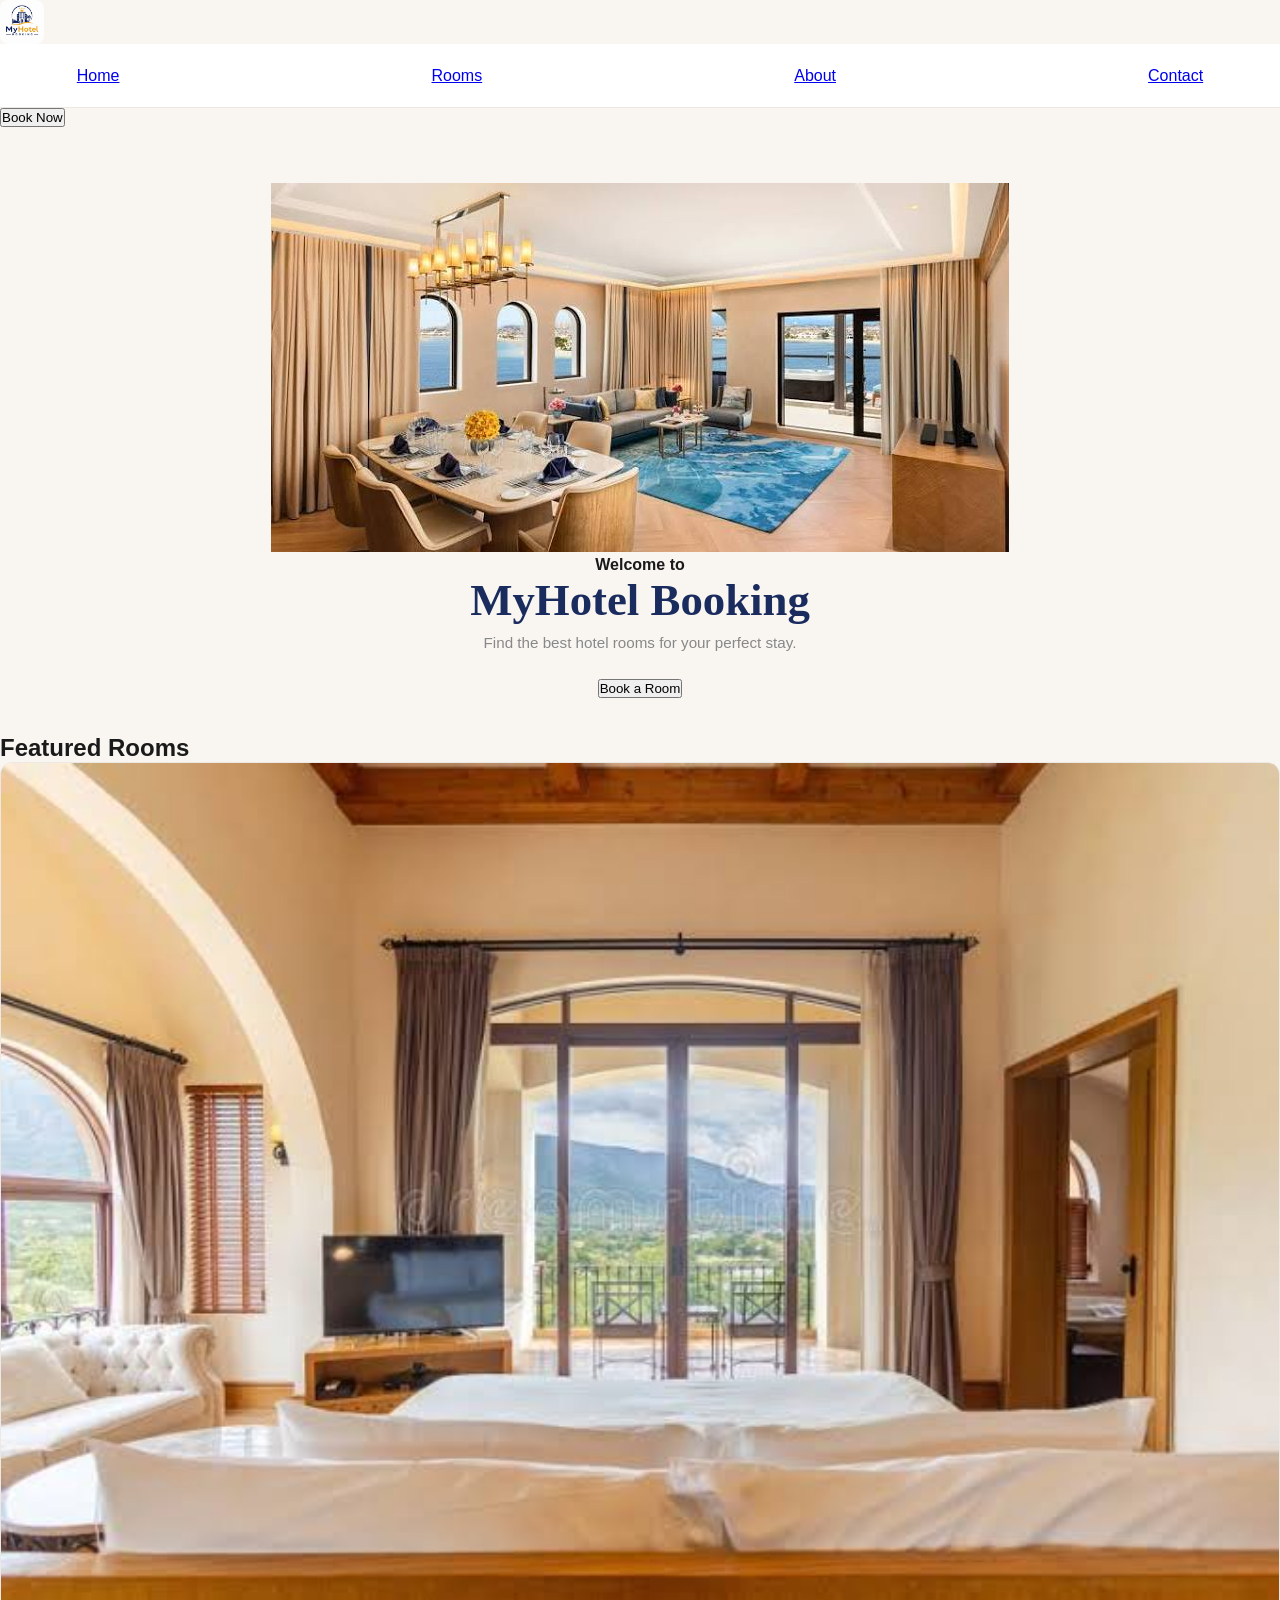
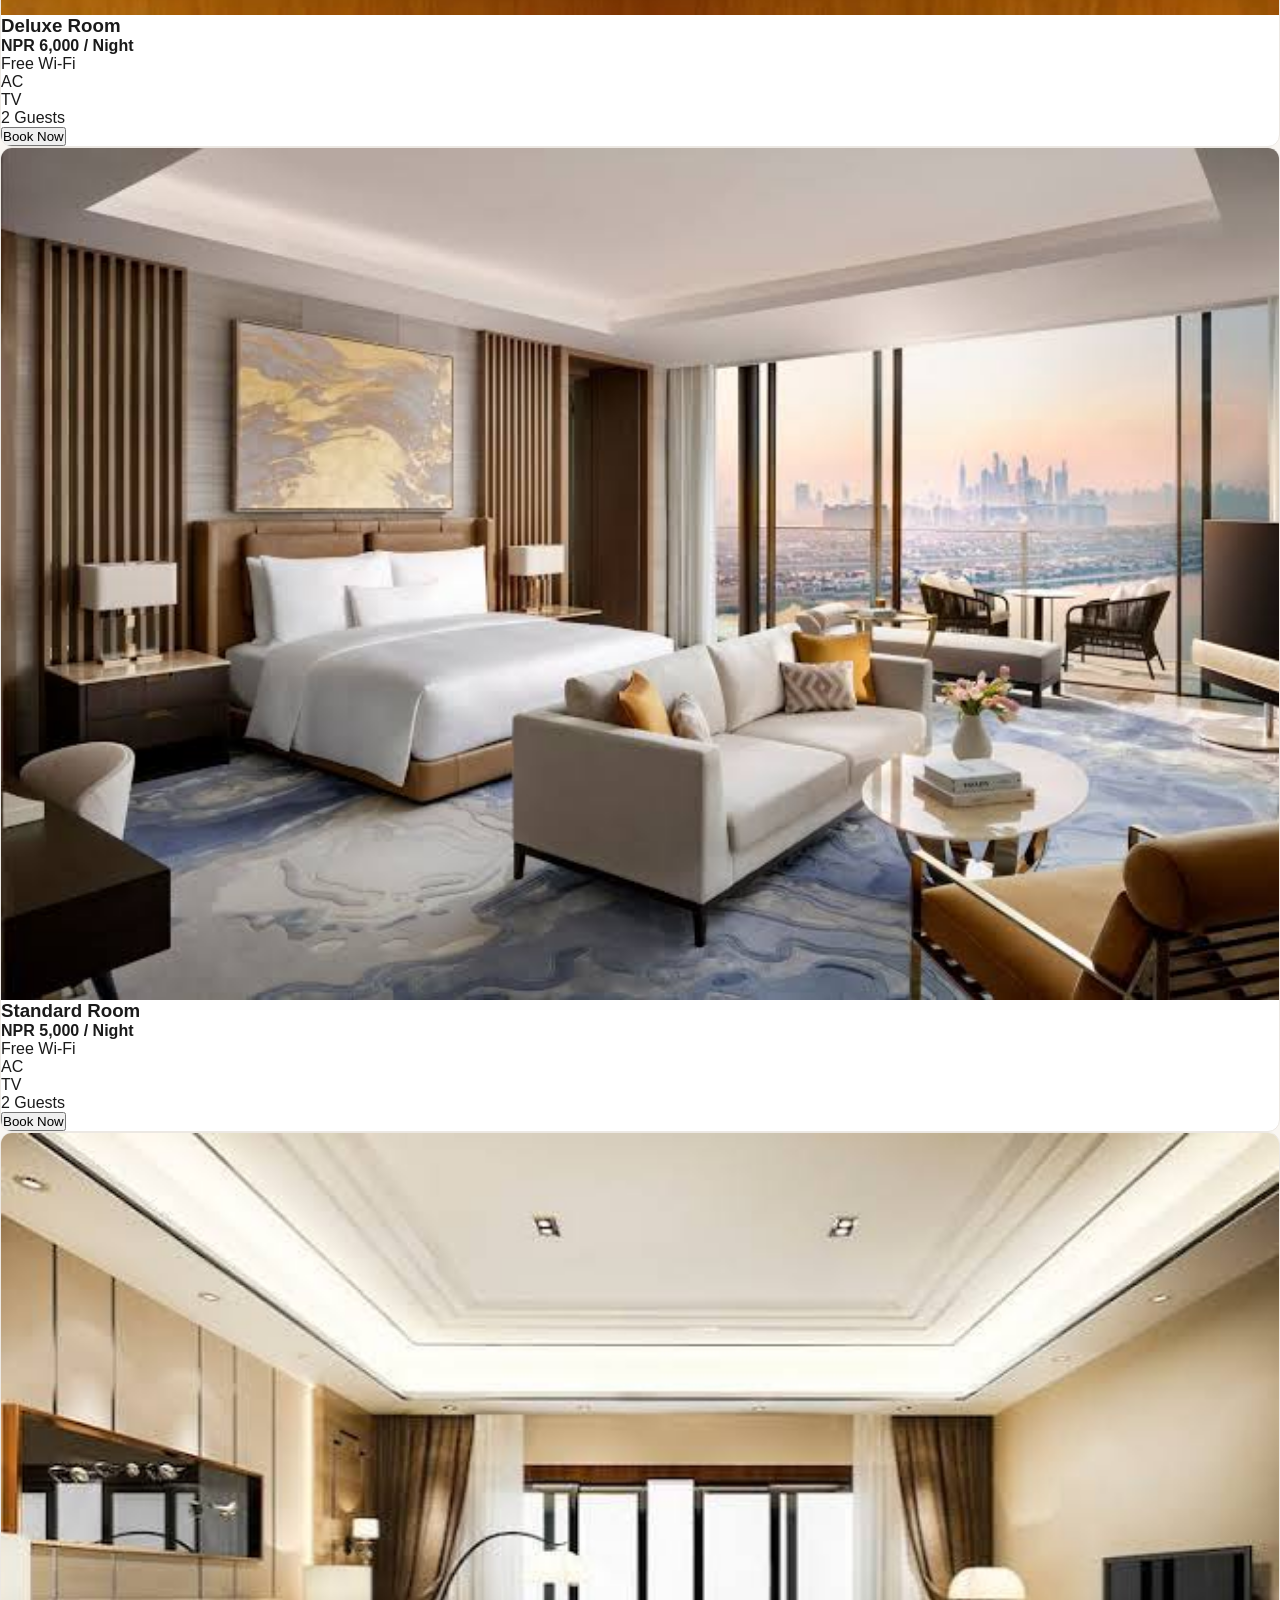
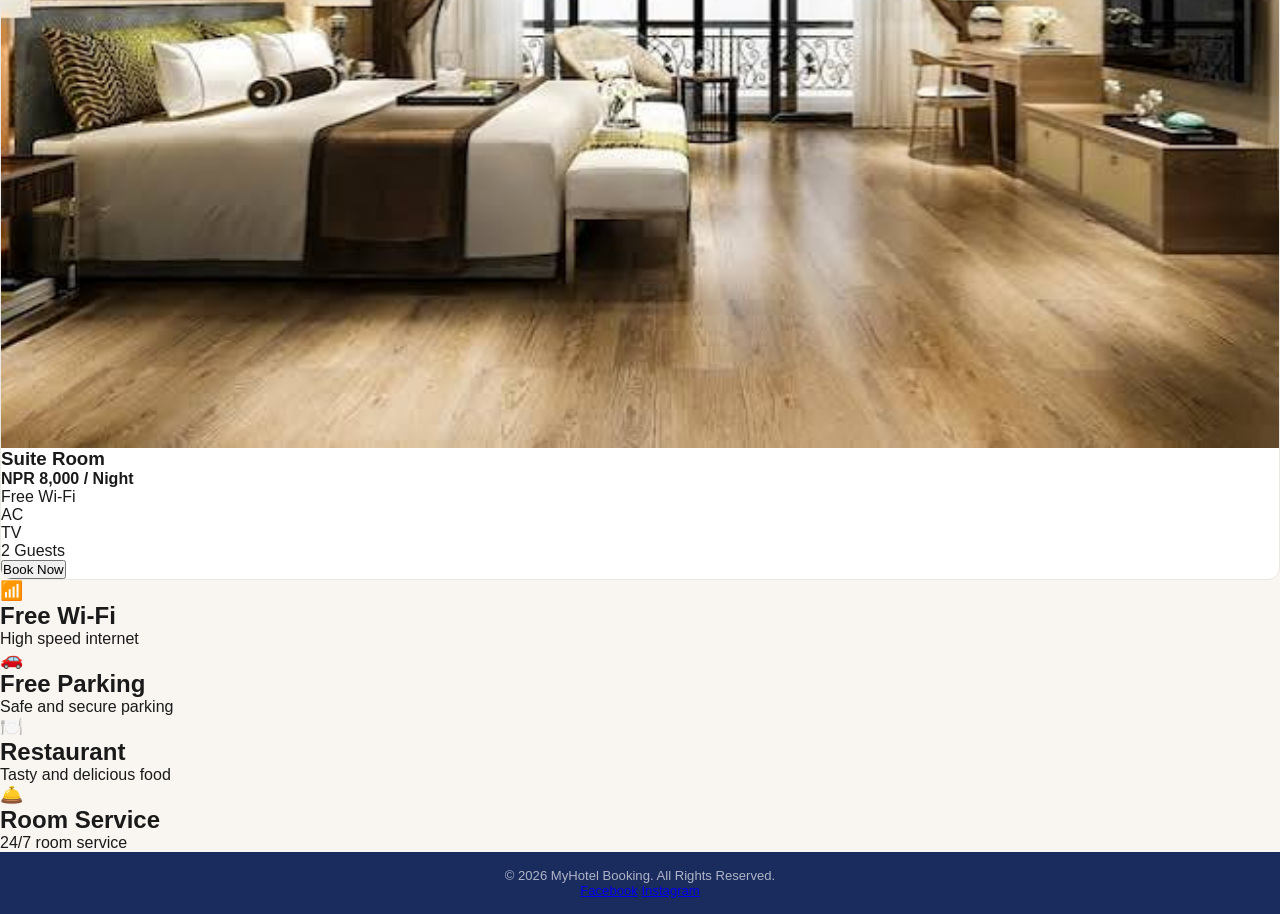
<file: home copy.html>
<!DOCTYPE html>
<html lang="en">
<head>
    <meta charset="UTF-8">
    <meta name="viewport" content="width=device-width, initial-scale=1.0">
    <title>MyHotel Booking</title>
    <link rel="stylesheet" href="style.css">
    <link rel="shortcut icon" href="images-4.jpeg">
</head>
<body>

    <!-- Navbar -->
    <header>
        <div class="logo">
        <img src="images-4.jpeg" alt="MyHotel Booking Logo">
      </div>
        <nav>
            <a href="#home">Home</a>
            <a href="#rooms">Rooms</a>
            <a href="#about">About</a>
            <a href="#contact">Contact</a>
        </nav>

        <button class="btn">Book Now</button>
    </header>

    <!-- Hero -->
    <section class="hero" id="home">
        <div class="hero-image">
            <img src="images-1.jpeg" alt="Hotel">
        </div>

        <div class="hero-content">
            <h4>Welcome to</h4>
            <h1>MyHotel Booking</h1>
            <p>Find the best hotel rooms for your perfect stay.</p>

            <button class="btn">Book a Room</button>
        </div>
    </section>

    <!-- Rooms -->
    <section class="rooms" id="rooms">

        <h2>Featured Rooms</h2>

        <div class="room-container">

            <div class="card">
                <img src="images-2.jpeg" alt="Deluxe Room">

                <div class="card-content">
                    <h3>Deluxe Room</h3>
                    <h4>NPR 6,000 / Night</h4>

                    <ul>
                        <li>Free Wi-Fi</li>
                        <li>AC</li>
                        <li>TV</li>
                        <li>2 Guests</li>
                    </ul>

                    <button class="btn">Book Now</button>
                </div>
            </div>

            <div class="card">
                <img src="images-3.jpeg" alt="Standard Room">

                <div class="card-content">
                    <h3>Standard Room</h3>
                    <h4>NPR 5,000 / Night</h4>

                    <ul>
                        <li>Free Wi-Fi</li>
                        <li>AC</li>
                        <li>TV</li>
                        <li>2 Guests</li>
                    </ul>

                    <button class="btn">Book Now</button>
                </div>
            </div>

            <div class="card">
                <img src="images.jpeg" alt="Suite Room">

                <div class="card-content">
                    <h3>Suite Room</h3>
                    <h4>NPR 8,000 / Night</h4>

                    <ul>
                        <li>Free Wi-Fi</li>
                        <li>AC</li>
                        <li>TV</li>
                        <li>2 Guests</li>
                    </ul>

                    <button class="btn">Book Now</button>
                </div>
            </div>

        </div>

    </section>

    <!-- Services -->
    <section class="services" id="about">

        <div class="service">
            <h3>📶</h3>
            <h2>Free Wi-Fi</h2>
            <p>High speed internet</p>
        </div>

        <div class="service">
            <h3>🚗</h3>
            <h2>Free Parking</h2>
            <p>Safe and secure parking</p>
        </div>

        <div class="service">
            <h3>🍽️</h3>
            <h2>Restaurant</h2>
            <p>Tasty and delicious food</p>
        </div>

        <div class="service">
            <h3>🛎️</h3>
            <h2>Room Service</h2>
            <p>24/7 room service</p>
        </div>

    </section>

    <!-- Footer -->
    <footer id="contact">

        <p id="year"></p>

        <div class="social">
            <a href="#">Facebook</a>
            <a href="#">Instagram</a>
        </div>

    </footer>

    <script src="script.js"></script>
    


</body>
</html>
</file>
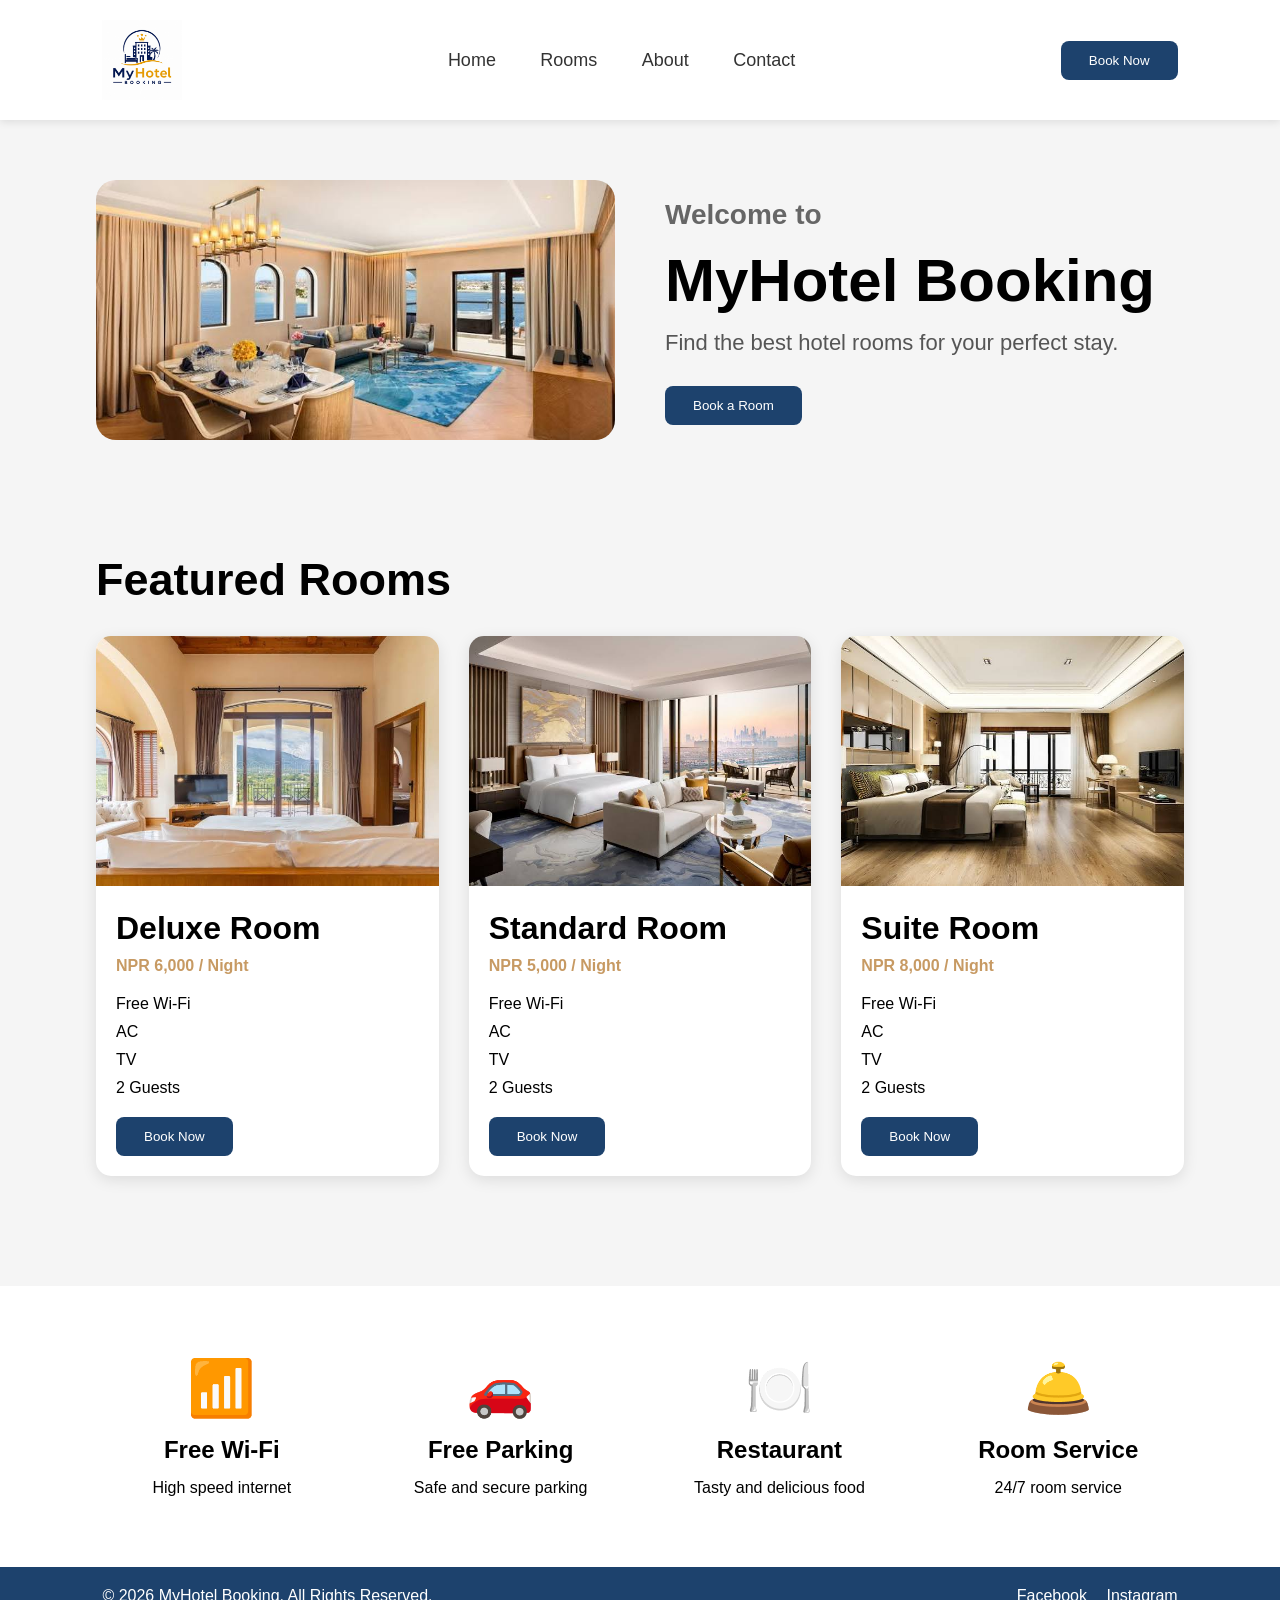
<file: home.html>
<!DOCTYPE html>
<html lang="en">
<head>
    <meta charset="UTF-8">
    <meta name="viewport" content="width=device-width, initial-scale=1.0">
    <title>MyHotel Booking</title>
    <link rel="stylesheet" href="home.css">
    <link rel="shortcut icon" href="images-4.jpeg">
</head>
<body>

    <!-- Navbar -->
    <header>
        <div class="logo">
        <img src="images-4.jpeg" alt="MyHotel Booking Logo">
      </div>
        <nav>
            <a href="#home">Home</a>
            <a href="#rooms">Rooms</a>
            <a href="#about">About</a>
            <a href="#contact">Contact</a>
        </nav>

        <button class="btn">Book Now</button>
    </header>

    <!-- Hero -->
    <section class="hero" id="home">
        <div class="hero-image">
            <img src="images-1.jpeg" alt="Hotel">
        </div>

        <div class="hero-content">
            <h4>Welcome to</h4>
            <h1>MyHotel Booking</h1>
            <p>Find the best hotel rooms for your perfect stay.</p>

            <button class="btn">Book a Room</button>
        </div>
    </section>

    <!-- Rooms -->
    <section class="rooms" id="rooms">

        <h2>Featured Rooms</h2>

        <div class="room-container">

            <div class="card">
                <img src="images-2.jpeg" alt="Deluxe Room">

                <div class="card-content">
                    <h3>Deluxe Room</h3>
                    <h4>NPR 6,000 / Night</h4>

                    <ul>
                        <li>Free Wi-Fi</li>
                        <li>AC</li>
                        <li>TV</li>
                        <li>2 Guests</li>
                    </ul>

                    <button class="btn">Book Now</button>
                </div>
            </div>

            <div class="card">
                <img src="images-3.jpeg" alt="Standard Room">

                <div class="card-content">
                    <h3>Standard Room</h3>
                    <h4>NPR 5,000 / Night</h4>

                    <ul>
                        <li>Free Wi-Fi</li>
                        <li>AC</li>
                        <li>TV</li>
                        <li>2 Guests</li>
                    </ul>

                    <button class="btn">Book Now</button>
                </div>
            </div>

            <div class="card">
                <img src="images.jpeg" alt="Suite Room">

                <div class="card-content">
                    <h3>Suite Room</h3>
                    <h4>NPR 8,000 / Night</h4>

                    <ul>
                        <li>Free Wi-Fi</li>
                        <li>AC</li>
                        <li>TV</li>
                        <li>2 Guests</li>
                    </ul>

                    <button class="btn">Book Now</button>
                </div>
            </div>

        </div>

    </section>

    <!-- Services -->
    <section class="services" id="about">

        <div class="service">
            <h3>📶</h3>
            <h2>Free Wi-Fi</h2>
            <p>High speed internet</p>
        </div>

        <div class="service">
            <h3>🚗</h3>
            <h2>Free Parking</h2>
            <p>Safe and secure parking</p>
        </div>

        <div class="service">
            <h3>🍽️</h3>
            <h2>Restaurant</h2>
            <p>Tasty and delicious food</p>
        </div>

        <div class="service">
            <h3>🛎️</h3>
            <h2>Room Service</h2>
            <p>24/7 room service</p>
        </div>

    </section>

    <!-- Footer -->
    <footer id="contact">

        <p id="year"></p>

        <div class="social">
            <a href="#">Facebook</a>
            <a href="#">Instagram</a>
        </div>

    </footer>

    <script src="script.js"></script>
    


</body>
</html>
</file>
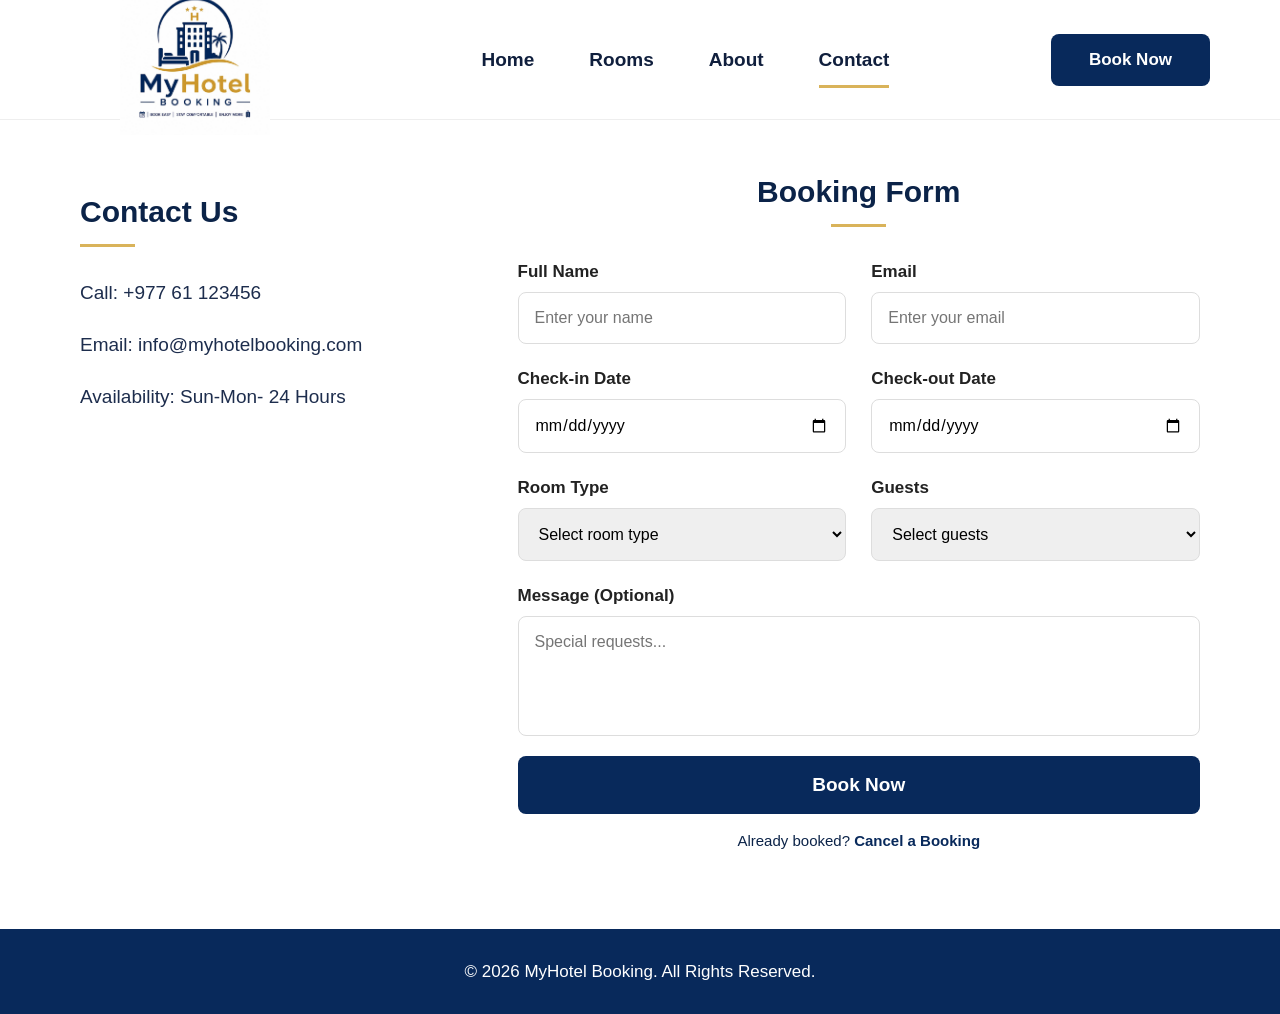
<file: Include/contact.html>
<!DOCTYPE html>
<html lang="en">
<head>
  <meta charset="UTF-8">
  <meta name="viewport" content="width=device-width, initial-scale=1.0">
  <title>MyHotel Booking - Contact</title>
  <link rel="stylesheet" href="../Asset/contact.css">
</head>
<body>

  <nav>
    <img src="../Asset/logo.jpeg" alt="MyHotel Booking">
    <ul>
      <li><a href="index.html">Home</a></li>
      <li><a href="rooms.html">Rooms</a></li>
      <li><a href="about.html">About</a></li>
      <li><a href="contact.html" class="active">Contact</a></li>
    </ul>
    <button>Book Now</button>
  </nav>

  <div class="page">

    <div class="contact-info">
      <h2>Contact Us</h2>
      <div class="underline"></div>
      <p> Call: +977 61 123456</p>
      <p> Email: info@myhotelbooking.com</p>
      <p>Availability: Sun-Mon- 24 Hours</p>
    </div>

    <div class="form-section">

      <!-- BOOKING FORM -->
      <div id="formSection">
        <h2>Booking Form</h2>
        <div class="form-underline"></div>

        <div class="row">
          <div class="group">
            <label>Full Name</label>
            <input type="text" id="name" placeholder="Enter your name">
          </div>
          <div class="group">
            <label>Email</label>
            <input type="email" id="email" placeholder="Enter your email">
          </div>
        </div>

        <div class="row">
          <div class="group">
            <label>Check-in Date</label>
            <input type="date" id="checkin">
          </div>
          <div class="group">
            <label>Check-out Date</label>
            <input type="date" id="checkout">
          </div>
        </div>

        <div class="row">
          <div class="group">
            <label>Room Type</label>
            <select id="room">
              <option value="">Select room type</option>
              <option>Standard Room</option>
              <option>Deluxe Room</option>
              <option>Suite Room</option>
            </select>
          </div>
          <div class="group">
            <label>Guests</label>
            <select id="guests">
              <option value="">Select guests</option>
              <option>1 Guest</option>
              <option>2 Guests</option>
              <option>3 Guests</option>
              <option>4 Guests</option>
            </select>
          </div>
        </div>

        <div class="group" style="margin-bottom: 16px;">
          <label>Message (Optional)</label>
          <textarea id="message" placeholder="Special requests..."></textarea>
        </div>

        <button class="btn-book" onclick="submitBooking()">Book Now</button>

        <p class="cancel-link">
          Already booked? 
          <a href="#" onclick="showCancelSection(); 
          return false;">
          Cancel a Booking</a>
        </p>
      </div>

      <!-- CANCEL BOOKING SECTION -->
      <div id="cancelSection" style="display:none;">
        <h2>Cancel Booking</h2>
        <div class="form-underline"></div>

        <div class="group" style="margin-bottom: 20px;">
          <label>Enter your email to find your booking</label>
          <input type="email" id="cancelEmail" placeholder="Enter your email">
        </div>

        <button class="btn-book" onclick="findBooking()">Find Booking</button>

        <div id="bookingResult" style="margin-top:25px;"></div>

        <p class="cancel-link">
          <a href="#" onclick="showFormSection(); return false;">Back to booking form</a>
        </p>
      </div>

      <!-- SUCCESS SECTION -->
      <div class="success" id="successSection">
        <h2>✅ Booking Confirmed!</h2>
        <p>Thank you for choosing MyHotel Booking.<br>We will contact you shortly.</p>
        <button class="btn-back" onclick="resetForm()">Make Another Booking</button>
      </div>

    </div>
  </div>

  <footer>
    <span>© 2026 MyHotel Booking. All Rights Reserved.</span>
  </footer>

  <script>
    function submitBooking() {
      var name     = document.getElementById('name').value.trim();
      var email    = document.getElementById('email').value.trim();
      var checkin  = document.getElementById('checkin').value;
      var checkout = document.getElementById('checkout').value;
      var room     = document.getElementById('room').value;
      var guests   = document.getElementById('guests').value;

      if (!name || !email || !checkin || !checkout || !room || !guests) {
        alert('Please fill in all required fields.');
        return;
      }

      var bookings = JSON.parse(localStorage.getItem('bookings') || '[]');

      // check 1 - same email already has an active booking
      var alreadyBooked = bookings.find(function(booking) {
        return b.email === email;
      });
      if (alreadyBooked) {
        alert('This email already has an active booking!');
        return;
      }

      // check 2 - same room same check-in date already booked
      var conflict = bookings.find(function(booking) {
        return booking.room === room && b.checkin === checkin;
      });
      if (conflict) {
        alert('Sorry, this room is already booked for that date!');
        return;
      }

      bookings.push({
        name: name,
        email: email,
        checkin: checkin,
        checkout: checkout,
        room: room,
        guests: guests,
        message: document.getElementById('message').value.trim()
      });
      localStorage.setItem('bookings', JSON.stringify(bookings));

      document.getElementById('formSection').style.display = 'none';
      document.getElementById('successSection').style.display = 'block';
    }

    function resetForm() {
      document.getElementById('name').value     = '';
      document.getElementById('email').value    = '';
      document.getElementById('checkin').value  = '';
      document.getElementById('checkout').value = '';
      document.getElementById('room').value     = '';
      document.getElementById('guests').value   = '';
      document.getElementById('message').value  = '';
      document.getElementById('formSection').style.display  = 'block';
      document.getElementById('successSection').style.display = 'none';
    }

    function showCancelSection() {
      document.getElementById('formSection').style.display = 'none';
      document.getElementById('cancelSection').style.display = 'block';
      document.getElementById('bookingResult').innerHTML = '';
      document.getElementById('cancelEmail').value = '';
    }

    function showFormSection() {
      document.getElementById('cancelSection').style.display = 'none';
      document.getElementById('formSection').style.display = 'block';
    }

    function findBooking() {
      var email = document.getElementById('cancelEmail').value.trim();
      var resultBox = document.getElementById('bookingResult');

      if (!email) {
        alert('Please enter your email.');
        return;
      }

      var bookings = JSON.parse(localStorage.getItem('bookings') || '[]');
      var booking = bookings.find(function(booking) {
        return booking.email === email;
      });

      if (!booking) {
        resultBox.innerHTML = '<p style="color:#b00020;">No booking found for this email.</p>';
        return;
      }

      resultBox.innerHTML =
        '<div class="booking-card">' +
          '<p><strong>Name:</strong> ' + booking.name + '</p>' +
          '<p><strong>Room:</strong> ' + booking.room + '</p>' +
          '<p><strong>Check-in:</strong> ' + booking.checkin + '</p>' +
          '<p><strong>Check-out:</strong> ' + booking.checkout + '</p>' +
          '<p><strong>Guests:</strong> ' + booking.guests + '</p>' +
          '<button class="btn-cancel" onclick="cancelBooking(\'' + email + '\')">Cancel This Booking</button>' +
        '</div>';
    }

    function cancelBooking(email) {
      if (!confirm('Are you sure you want to cancel this booking?')) {
        return;
      }

      var bookings = JSON.parse(localStorage.getItem('bookings') || '[]');
      bookings = bookings.filter(function(booking) {
        return booking.email !== email;
      });
      localStorage.setItem('bookings', JSON.stringify(bookings));

      document.getElementById('bookingResult').innerHTML =
        '<p style="color:#08295b; font-weight:600;">Booking cancelled successfully.</p>';
    }
  </script>

</body>
</html>
</file>
<file: style.css>
* { box-sizing: border-box; margin: 0; padding: 0; }

    body {
      font-family: 'Inter', sans-serif;
      background: #f9f6f2;
      color: #1a1a1a;
    }

    /* NAV */
    nav {
      background: #fff;
      border-bottom: 1px solid #ece8e3;
      padding: 0 6%;
      height: 64px;
      display: flex;
      align-items: center;
      justify-content: space-between;
      position: sticky;
      top: 0;
      z-index: 50;
    }

    .logo {
      display: flex;
      align-items: center;
      gap: 10px;
      font-family: 'Playfair Display', serif;
      font-size: 1.15rem;
      color: #1a2b5e;
      text-decoration: none;
    }

    .logo img {
      width: 44px;
      height: 44px;
      border-radius: 8px;
      object-fit: cover;
    }

    .menu {
      display: flex;
      align-items: center;
      gap: 24px;
    }

    .menu a {
      text-decoration: none;
      color: #666;
      font-size: 0.9rem;
      font-weight: 500;
    }

    .menu a:hover { color: #1a2b5e; }

    .menu a.active {
      color: #1a2b5e;
      border-bottom: 2px solid #e8a020;
      padding-bottom: 2px;
    }

    .menu .book-btn {
      background: #1a2b5e;
      color: #fff;
      padding: 9px 20px;
      border-radius: 7px;
      font-weight: 600;
      font-size: 0.88rem;
    }

    .menu .book-btn:hover { background: #253e85; }

    /* HAMBURGER */
    .hamburger {
      display: none;
      flex-direction: column;
      gap: 5px;
      background: none;
      border: none;
      cursor: pointer;
      padding: 4px;
    }
    .hamburger span {
      display: block;
      width: 22px;
      height: 2px;
      background: #1a2b5e;
      border-radius: 2px;
    }

    /* MOBILE MENU */
    .mobile-menu {
      display: none;
      flex-direction: column;
      background: #fff;
      border-bottom: 1px solid #ece8e3;
      padding: 12px 6%;
    }
    .mobile-menu.open { display: flex; }
    .mobile-menu a {
      text-decoration: none;
      color: #1a2b5e;
      font-size: 0.95rem;
      font-weight: 500;
      padding: 10px 0;
      border-bottom: 1px solid #f0ebe5;
    }
    .mobile-menu .book-btn {
      margin-top: 12px;
      background: #1a2b5e;
      color: #fff;
      padding: 10px;
      border-radius: 7px;
      text-align: center;
      font-weight: 600;
      border: none;
    }

    /* HERO */
    .hero {
      text-align: center;
      padding: 56px 6% 36px;
    }
    .hero h1 {
      font-family: 'Playfair Display', serif;
      font-size: clamp(1.9rem, 4.5vw, 2.8rem);
      color: #1a2b5e;
      margin-bottom: 8px;
    }
    .hero h1 span { border-bottom: 3px solid #e8a020; }
    .hero p {
      color: #888;
      font-size: 0.95rem;
      margin-bottom: 28px;
    }

    /* FILTERS */
    .filters {
      display: flex;
      justify-content: center;
      gap: 10px;
      flex-wrap: wrap;
    }
    .filter-btn {
      padding: 8px 22px;
      border: 1.5px solid #ddd;
      border-radius: 6px;
      background: #fff;
      font-family: inherit;
      font-size: 0.88rem;
      font-weight: 500;
      color: #333;
      cursor: pointer;
    }
    .filter-btn:hover { border-color: #1a2b5e; color: #1a2b5e; }
    .filter-btn.active { background: #1a2b5e; color: #fff; border-color: #1a2b5e; }

    /* GRID */
    .rooms-section { padding: 36px 6% 60px; }
    .rooms-grid {
      display: grid;
      grid-template-columns: repeat(auto-fill, minmax(270px, 1fr));
      gap: 24px;
      max-width: 1080px;
      margin: 0 auto;
    }

    /* CARD */
    .card {
      background: #fff;
      border-radius: 12px;
      overflow: hidden;
      border: 1px solid #ece8e3;
      display: flex;
      flex-direction: column;
      transition: transform 0.2s, box-shadow 0.2s;
    }
    .card:hover {
      transform: translateY(-5px);
      box-shadow: 0 10px 30px rgba(26,43,94,0.12);
    }

    .card-img {
      height: 195px;
      overflow: hidden;
      position: relative;
    }
    .card-img img {
      width: 100%;
      height: 100%;
      object-fit: cover;
      transition: transform 0.35s;
    }
    .card:hover .card-img img { transform: scale(1.04); }

    .badge {
      position: absolute;
      top: 10px;
      right: 10px;
      background: #1a2b5e;
      color: #fff;
      font-size: 0.7rem;
      font-weight: 600;
      padding: 3px 9px;
      border-radius: 20px;
      letter-spacing: 0.04em;
      text-transform: uppercase;
    }

    .card-body {
      padding: 18px;
      flex: 1;
      display: flex;
      flex-direction: column;
    }
    .card-body h3 {
      font-family: 'Playfair Display', serif;
      font-size: 1.15rem;
      color: #1a2b5e;
      margin-bottom: 4px;
    }
    .card-body .price {
      color: #e8a020;
      font-size: 0.9rem;
      font-weight: 600;
      margin-bottom: 14px;
    }

    .amenities {
      list-style: none;
      display: grid;
      grid-template-columns: 1fr 1fr;
      gap: 7px;
      margin-bottom: 16px;
      flex: 1;
    }
    .amenities li {
      font-size: 0.83rem;
      color: #555;
      display: flex;
      align-items: center;
      gap: 6px;
    }

    .btn-book {
      width: 100%;
      background: #1a2b5e;
      color: #fff;
      border: none;
      padding: 11px;
      border-radius: 7px;
      font-family: inherit;
      font-size: 0.9rem;
      font-weight: 600;
      cursor: pointer;
    }
    .btn-book:hover { background: #253e85; }

    .no-results {
      display: none;
      text-align: center;
      color: #999;
      padding: 40px 0;
      grid-column: 1 / -1;
    }

    /* FOOTER */
    footer {
      background: #1a2b5e;
      color: rgba(255,255,255,0.65);
      text-align: center;
      padding: 16px;
      font-size: 0.82rem;
    }

    /* MODAL */
    .modal-backdrop {
      display: none;
      position: fixed;
      inset: 0;
      background: rgba(0,0,0,0.4);
      z-index: 100;
      align-items: center;
      justify-content: center;
      padding: 20px;
    }
    .modal-backdrop.open { display: flex; }

    .modal {
      background: #fff;
      border-radius: 12px;
      padding: 28px;
      width: 100%;
      max-width: 420px;
      position: relative;
      animation: fadeUp 0.22s ease;
    }
    @keyframes fadeUp {
      from { opacity: 0; transform: translateY(12px); }
      to   { opacity: 1; transform: translateY(0); }
    }

    .modal-close {
      position: absolute;
      top: 12px;
      right: 14px;
      background: none;
      border: none;
      font-size: 1.3rem;
      cursor: pointer;
      color: #aaa;
    }
    .modal-close:hover { color: #333; }

    .modal h2 {
      font-family: 'Playfair Display', serif;
      color: #1a2b5e;
      font-size: 1.3rem;
      margin-bottom: 2px;
    }
    .modal .price {
      color: #e8a020;
      font-size: 0.9rem;
      font-weight: 600;
      margin-bottom: 18px;
    }

    .modal label {
      display: block;
      font-size: 0.82rem;
      font-weight: 600;
      color: #1a2b5e;
      margin-bottom: 4px;
    }

    .modal input, .modal select {
      width: 100%;
      padding: 9px 11px;
      border: 1.5px solid #ddd;
      border-radius: 7px;
      font-family: inherit;
      font-size: 0.9rem;
      margin-bottom: 12px;
      outline: none;
      color: #222;
    }
    .modal input:focus, .modal select:focus { border-color: #1a2b5e; }

    .modal-row {
      display: grid;
      grid-template-columns: 1fr 1fr;
      gap: 10px;
    }

    /* RESPONSIVE */
    @media (max-width: 768px) {
      .menu { display: none; }
      .hamburger { display: flex; }
      .rooms-grid { grid-template-columns: 1fr; }
      .modal-row { grid-template-columns: 1fr; }
    }
</file>
<file: home.css>
*{
    margin:0;
    padding:0;
    box-sizing:border-box;
    font-family:Arial, sans-serif;
}

body{
    background:#f5f5f5;
}

/* Navbar */

header{
    background:white;
    display:flex;
    justify-content:space-between;
    align-items:center;
    padding:20px 8%;
    box-shadow:0 2px 8px rgba(0,0,0,0.1);
}

.logo{
    font-size:28px;
    font-weight:bold;
    color:#1d426d;
}

nav a{
    text-decoration:none;
    color:#333;
    margin:0 20px;
    font-size:18px;
}

.btn{
    background:#1d426d;
    color:white;
    border:none;
    padding:12px 28px;
    border-radius:8px;
    cursor:pointer;
}

/* Hero */

.hero{
    width:85%;
    margin:60px auto;
    display:flex;
    gap:50px;
    align-items:center;
}

.hero-image{
    flex:1;
}

.hero-image img{
    width:100%;
    border-radius:20px;
}

.hero-content{
    flex:1;
}

.hero-content h4{
    color:#666;
    font-size:28px;
}

.hero-content h1{
    font-size:60px;
    margin:15px 0;
}

.hero-content p{
    font-size:22px;
    color:#555;
    margin-bottom:30px;
}

/* Rooms */

.rooms{
    width:85%;
    margin:auto;
    padding:50px 0;
}

.rooms h2{
    font-size:45px;
    margin-bottom:30px;
}

.room-container{
    display:grid;
    grid-template-columns:repeat(auto-fit,minmax(300px,1fr));
    gap:30px;
}

.card{
    background:white;
    border-radius:15px;
    overflow:hidden;
    box-shadow:0 4px 15px rgba(0,0,0,.1);
}

.card img{
    width:100%;
    height:250px;
    object-fit:cover;
}

.card-content{
    padding:20px;
}

.card-content h3{
    font-size:32px;
}

.card-content h4{
    color:#c79a63;
    margin:10px 0;
}

.card-content ul{
    list-style:none;
    margin:20px 0;
}

.card-content ul li{
    margin-bottom:10px;
}

/* Services */

.services{
    background:white;
    margin-top:60px;
    padding:70px 8%;
    display:grid;
    grid-template-columns:repeat(auto-fit,minmax(220px,1fr));
    gap:40px;
    text-align:center;
}

.service h3{
    font-size:55px;
}

.service h2{
    margin:15px 0;
}

/* Footer */

footer{
    background:#1d426d;
    color:white;
    padding:20px 8%;
    display:flex;
    justify-content:space-between;
    align-items:center;
}

.social a{
    color:white;
    text-decoration:none;
    margin-left:15px;
}
html{
    scroll-behavior:smooth;
}

.btn:hover{
    background:#2b5f96;
    transition:0.3s;
}

nav a.active{
    color:#1d426d;
    font-weight:bold;
}
/* Logo */

.logo {
    display: flex;
    align-items: center;
}

.logo img {
    width: 80px;   /* Adjust size if needed */
    height: 60;
}
/* ===========================
   Responsive Design
=========================== */

/* Tablets (992px and below) */
@media (max-width: 992px){

    header{
        flex-direction: column;
        gap: 15px;
        text-align: center;
    }

    nav{
        display: flex;
        flex-wrap: wrap;
        justify-content: center;
    }

    nav a{
        margin: 10px;
        font-size: 17px;
    }

    .hero{
        flex-direction: column;
        text-align: center;
        width: 90%;
    }

    .hero-content h4{
        font-size: 22px;
    }

    .hero-content h1{
        font-size: 45px;
    }

    .hero-content p{
        font-size: 18px;
    }

    .rooms h2{
        font-size: 38px;
        text-align: center;
    }

    .services{
        grid-template-columns: repeat(2,1fr);
    }

    .service h3{
        font-size: 45px;
    }

    footer{
        flex-direction: column;
        gap: 15px;
        text-align: center;
    }

    .social{
        margin-top: 10px;
    }
}

/* Mobile Devices (768px and below) */
@media (max-width:768px){

    header{
        padding:20px;
    }

    .logo{
        font-size:24px;
    }

    nav{
        flex-direction: column;
        align-items: center;
    }

    nav a{
        margin:8px 0;
        font-size:16px;
    }

    .hero{
        width:95%;
        margin:40px auto;
        gap:30px;
    }

    .hero-content h4{
        font-size:20px;
    }

    .hero-content h1{
        font-size:36px;
    }

    .hero-content p{
        font-size:17px;
    }

    .btn{
        padding:10px 22px;
        font-size:16px;
    }

    .rooms{
        width:95%;
    }

    .rooms h2{
        font-size:32px;
    }

    .room-container{
        grid-template-columns:1fr;
    }

    .card img{
        height:220px;
    }

    .card-content h3{
        font-size:28px;
    }

    .services{
        grid-template-columns:1fr;
        padding:50px 20px;
    }

    .service h3{
        font-size:40px;
    }

    footer{
        padding:20px;
    }
}

/* Small Phones (480px and below) */
@media (max-width:480px){

    .logo{
        font-size:22px;
    }

    .hero-content h1{
        font-size:30px;
    }

    .hero-content h4{
        font-size:18px;
    }

    .hero-content p{
        font-size:15px;
    }

    .rooms h2{
        font-size:28px;
    }

    .card-content h3{
        font-size:24px;
    }

    .card-content h4{
        font-size:18px;
    }

    .service h3{
        font-size:34px;
    }

    .service h2{
        font-size:22px;
    }

    .btn{
        width:100%;
        max-width:220px;
    }

    footer{
        font-size:14px;
    }
}
</file>
<file: Asset/contact.css>
*{
    margin:0;
    padding:0;
    box-sizing:border-box;
    font-family:Arial, Helvetica, sans-serif;
}

body{
    background:#fff;
    color:#0b2348;
    min-height:100vh;
    display:flex;
    flex-direction:column;
}


/* ================= NAVBAR ================= */

nav{
    height:120px;
    display:flex;
    align-items:center;
    justify-content:space-between;
    padding:0 70px;
    background:white;
    border-bottom:1px solid #eee;
    overflow:visible;
}


/* LOGO FIX */

nav img{
    width:250px;
    height:150px;
    object-fit:contain;
    display:block;
}



/* NAV LINKS */

nav ul{
    display:flex;
    list-style:none;
    gap:55px;
}


nav ul li a{
    text-decoration:none;
    color:#101f3d;
    font-size:19px;
    font-weight:600;
    transition:.3s;
}


nav ul li a:hover{
    color:#d9b35a;
}


nav ul li a.active{
    border-bottom:3px solid #d9b35a;
    padding-bottom:15px;
}



/* BOOK BUTTON */

nav button{
    background:#08295b;
    color:white;
    border:none;
    padding:16px 38px;
    border-radius:8px;
    font-size:17px;
    font-weight:bold;
    cursor:pointer;
}



/* ================= MAIN ================= */

.page{
    flex:1;
    display:flex;
    gap:70px;
    padding:55px 80px 80px;
}



/* LEFT CONTACT */

.contact-info{
    width:35%;
    padding-top:20px;
}


.contact-info h2,
.form-section h2{
    font-size:30px;
    color:#0b2348;
}



.underline,
.form-underline{
    width:55px;
    height:3px;
    background:#d9b35a;
    margin:15px 0 35px;
}



.contact-info p{
    font-size:19px;
    margin:30px 0;
    color:#1d2d4d;
}




/* ================= FORM ================= */


.form-section{
    width:65%;
}


.form-section h2{
    text-align:center;
}


.form-underline{
    margin:15px auto 35px;
}



.row{
    display:flex;
    gap:25px;
    margin-bottom:25px;
}


.group{
    flex:1;
}



label{
    display:block;
    margin-bottom:10px;
    font-size:17px;
    font-weight:600;
    color:#222;
}



input,
select,
textarea{
    width:100%;
    padding:16px;
    border:1px solid #ddd;
    border-radius:8px;
    font-size:16px;
    outline:none;
}



textarea{
    height:120px;
    resize:none;
}



/* BUTTON */

.btn-book{
    width:100%;
    background:#08295b;
    color:white;
    border:none;
    padding:18px;
    border-radius:8px;
    font-size:19px;
    font-weight:bold;
    cursor:pointer;
}


.btn-book:hover{
    background:#0e3975;
}



/* SUCCESS */

.success{
    display:none;
    text-align:center;
    padding-top:100px;
}


/* CANCEL LINK */

.cancel-link{
    text-align:center;
    margin-top:18px;
    font-size:15px;
}


.cancel-link a{
    color:#08295b;
    font-weight:600;
    text-decoration:none;
}


.cancel-link a:hover{
    color:#d9b35a;
}


/* BOOKING RESULT CARD */

.booking-card{
    border:1px solid #ddd;
    border-radius:8px;
    padding:20px;
}


.booking-card p{
    margin-bottom:10px;
    font-size:16px;
}


.btn-cancel{
    background:#b00020;
    color:white;
    border:none;
    padding:12px 24px;
    border-radius:8px;
    font-size:15px;
    font-weight:bold;
    cursor:pointer;
    margin-top:10px;
}


.btn-cancel:hover{
    background:#8a0019;
}



/* ================= FOOTER ================= */

footer{
    height:85px;
    background:#08295b;
    color:white;
    display:flex;
    justify-content:center;
    align-items:center;
    margin-top:auto;
    font-size:17px;
}



/* ================= RESPONSIVE ================= */


@media(max-width:1000px){

    nav{
        height:auto;
        flex-direction:column;
        gap:25px;
        padding:25px;
    }


    nav img{
        width:210px;
        height:85px;
    }


    nav ul{
        gap:25px;
        flex-wrap:wrap;
        justify-content:center;
    }


    nav ul li a{
        font-size:17px;
    }


    .page{
        flex-direction:column;
        padding:40px 30px;
        gap:40px;
    }


    .contact-info,
    .form-section{
        width:100%;
    }

}



@media(max-width:600px){

    nav ul{
        flex-direction:column;
        align-items:center;
        gap:15px;
    }


    nav button{
        width:100%;
    }


    .row{
        flex-direction:column;
    }


    nav img{
        width:200px;
        height:150px;
    }


    .contact-info h2,
    .form-section h2{
        font-size:25px;
    }


    footer{
        height:auto;
        padding:20px;
        font-size:14px;
        text-align:center;
    }

}
</file>
